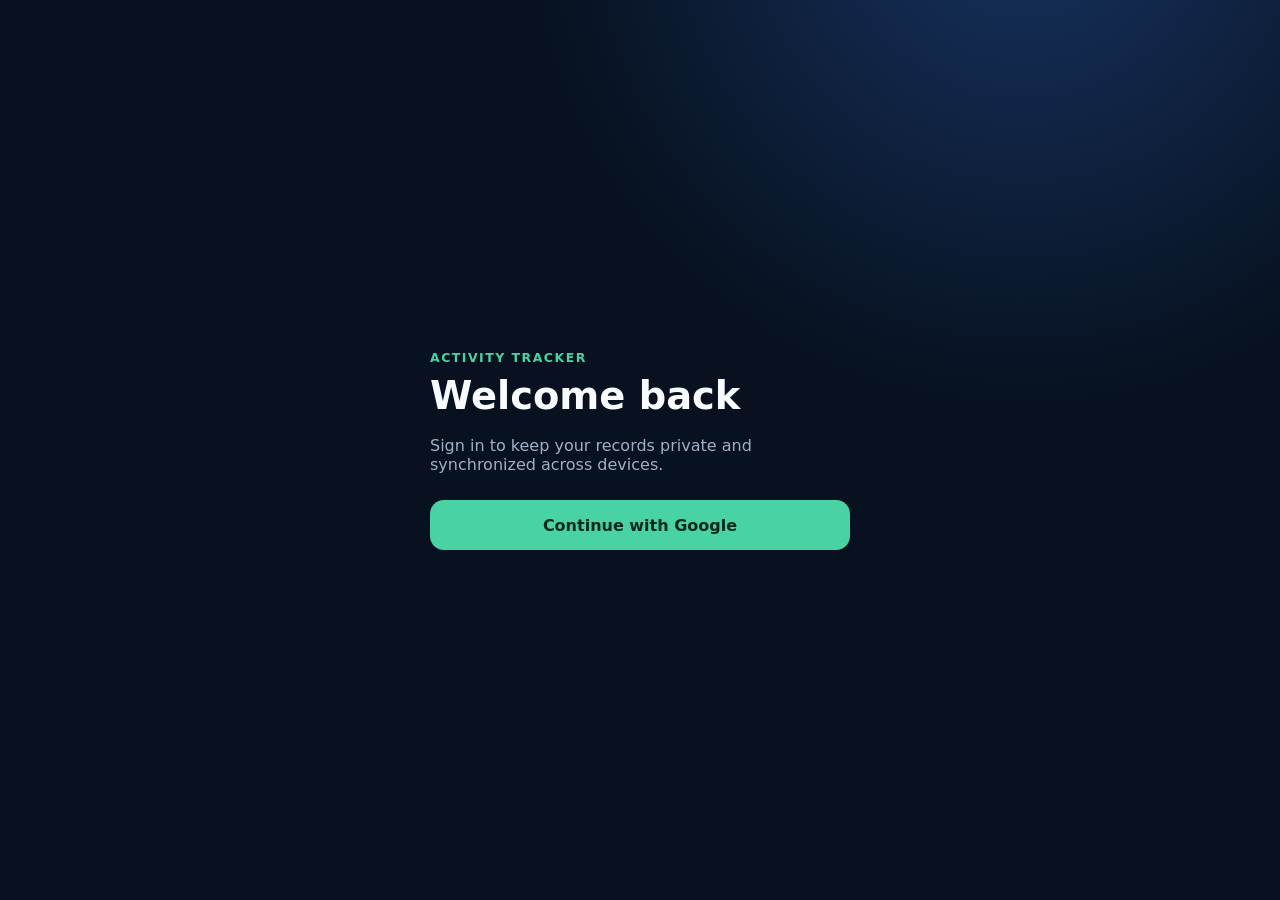
<file: index.html>
<!doctype html>
<html lang="en">
<head>
  <meta charset="utf-8">
  <meta name="viewport" content="width=device-width,initial-scale=1,viewport-fit=cover">
  <meta name="theme-color" content="#0b1220">
  <meta name="description" content="Private offline-first activity timestamp tracker">
  <link rel="manifest" href="manifest.json">
  <link rel="icon" href="icons/icon-192.png">
  <link rel="stylesheet" href="style.css?v=11">
  <title>Activity Tracker</title>
</head>
<body>
  <section id="authGate" class="auth-gate" hidden>
    <div class="auth-panel">
      <p class="eyebrow">Activity tracker</p>
      <h1>Welcome back</h1>
      <p class="hero">Sign in to keep your records private and synchronized across devices.</p>
      <button class="btn auth-button" data-auth-login>Continue with Google</button>
    </div>
  </section>

  <main id="appMain" class="app" hidden>
    <header class="topbar">
      <div><p class="eyebrow">Activity tracker</p><h1>Record now</h1></div>
      <div class="status" role="status" aria-live="polite"><span id="statusDot" class="dot"></span><span id="statusText">Starting…</span></div>
    </header>
    <p class="hero">Tap an activity to record now, or use + to choose a time.</p>
    <section class="activities" aria-label="Activities">
      <article class="activity"><button class="record-now" data-activity="Wash" aria-label="Record Wash now"><strong>Wash</strong><span class="latest" data-latest="Wash">Loading…</span></button><button class="add-activity" data-activity="Wash" aria-label="Choose date and time for Wash record">＋</button></article>
      <article class="activity"><button class="record-now" data-activity="Out" aria-label="Record Out now"><strong>Out</strong><span class="latest" data-latest="Out">Loading…</span></button><button class="add-activity" data-activity="Out" aria-label="Choose date and time for Out record">＋</button></article>
      <article class="activity"><button class="record-now" data-activity="Reach" aria-label="Record Reach now"><strong>Reach</strong><span class="latest" data-latest="Reach">Loading…</span></button><button class="add-activity" data-activity="Reach" aria-label="Choose date and time for Reach record">＋</button></article>
      <article class="activity"><button class="record-now" data-activity="Poop" aria-label="Record Poop now"><strong>Poop</strong><span class="latest" data-latest="Poop">Loading…</span></button><button class="add-activity" data-activity="Poop" aria-label="Choose date and time for Poop record">＋</button></article>
      <article class="activity"><button class="record-now" data-activity="OP" aria-label="Record OP now"><strong>OP</strong><span class="latest" data-latest="OP">Loading…</span></button><button class="add-activity" data-activity="OP" aria-label="Choose date and time for OP record">＋</button></article>
    </section>
    <section class="summary">
      <div class="summary-head"><h2>Today</h2><span class="count" id="todayCount">0 records</span></div>
      <ul class="summary-list" id="summaryList"></ul>
      <div class="summary-actions">
        <button id="syncBtn" class="btn secondary">Sync now</button>
        <button id="resetLocalBtn" class="btn quiet">Reset local data</button>
      </div>
      <div class="account-row"><span id="accountLabel"></span><button id="signOutBtn" class="text-button">Sign out</button></div>
    </section>
  </main>

  <nav id="appNav" class="nav" aria-label="Bottom navigation" hidden>
    <a href="index.html" class="active">●<span>Record</span></a>
    <a href="report.html">▥<span>Reports</span></a>
  </nav>

  <div id="pickerBackdrop" class="picker-backdrop" hidden>
    <section id="timePicker" class="picker-dialog" role="dialog" aria-modal="true" aria-labelledby="pickerTitle">
      <div id="timePickerView">
        <header class="picker-header">
          <div><p class="eyebrow">New record</p><h2 id="pickerTitle">Choose a time</h2></div>
          <button id="closePickerBtn" class="icon-button" type="button" aria-label="Close time picker">×</button>
        </header>
        <p id="pickerActivity" class="picker-activity"></p>
        <div class="wheel-wrap">
          <div class="selection-band" aria-hidden="true"></div>
          <div id="hourWheel" class="time-wheel" role="listbox" tabindex="0" aria-label="Hour"></div>
          <span class="time-separator" aria-hidden="true">:</span>
          <div id="minuteWheel" class="time-wheel" role="listbox" tabindex="0" aria-label="Minute"></div>
        </div>
        <p id="selectedTimeAnnouncement" class="sr-only" aria-live="polite"></p>
        <button id="openCalendarBtn" class="date-control" type="button">
          <span><small>Date</small><strong id="selectedDateLabel">Today</strong></span><span aria-hidden="true">›</span>
        </button>
        <div class="picker-actions">
          <button id="cancelPickerBtn" class="btn quiet" type="button">Cancel</button>
          <button id="confirmPickerBtn" class="btn" type="button">Confirm</button>
        </div>
      </div>

      <div id="calendarView" hidden>
        <header class="picker-header">
          <button id="calendarBackBtn" class="icon-button back-button" type="button" aria-label="Back to time picker">‹</button>
          <div><p class="eyebrow">Advanced date</p><h2 id="calendarTitle">Choose a date</h2></div>
        </header>
        <div class="calendar-toolbar">
          <button id="previousMonthBtn" class="icon-button" type="button" aria-label="Previous month">‹</button>
          <strong id="calendarMonthLabel"></strong>
          <button id="nextMonthBtn" class="icon-button" type="button" aria-label="Next month">›</button>
        </div>
        <div class="calendar-weekdays" aria-hidden="true"><span>Sun</span><span>Mon</span><span>Tue</span><span>Wed</span><span>Thu</span><span>Fri</span><span>Sat</span></div>
        <div id="calendarGrid" class="calendar-grid" role="grid" aria-labelledby="calendarTitle"></div>
        <button id="calendarDoneBtn" class="btn calendar-done" type="button">Back to time</button>
      </div>
    </section>
  </div>
  <div class="toast" id="toast" role="status" aria-live="polite"></div>
  <script src="vendor/supabase.js?v=11"></script>
  <script src="config.js?v=11"></script>
  <script src="auth.js?v=11"></script>
  <script src="db.js?v=11"></script>
  <script src="sync.js?v=11"></script>
  <script src="app.js?v=11"></script>
</body>
</html>
</file>
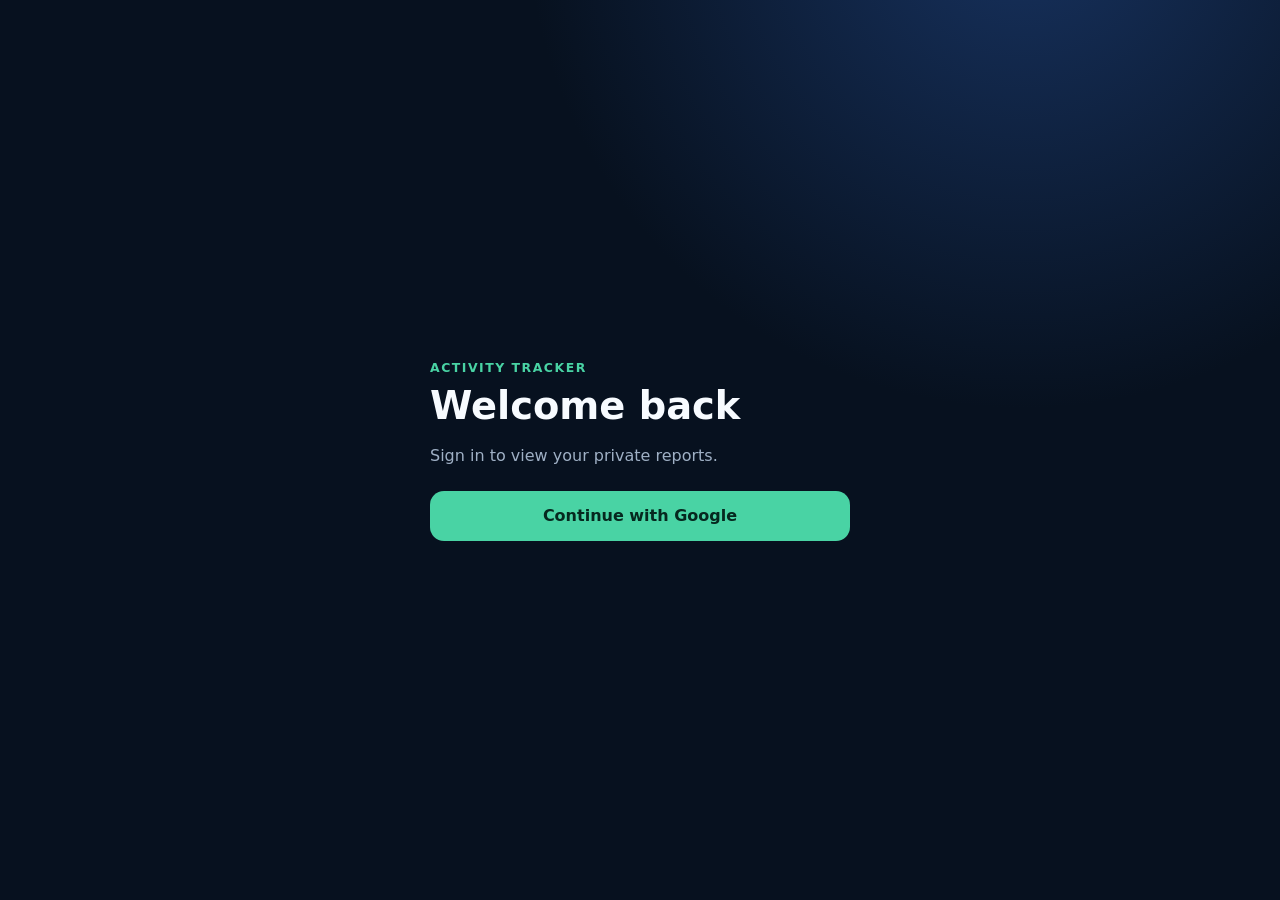
<file: report.html>
<!doctype html>
<html lang="en">
<head>
  <meta charset="utf-8">
  <meta name="viewport" content="width=device-width,initial-scale=1,viewport-fit=cover">
  <meta name="theme-color" content="#0b1220">
  <meta name="description" content="Private activity tracker reports">
  <link rel="manifest" href="manifest.json">
  <link rel="icon" href="icons/icon-192.png">
  <link rel="stylesheet" href="style.css?v=11">
  <title>Reports · Activity Tracker</title>
</head>
<body>
  <section id="authGate" class="auth-gate" hidden>
    <div class="auth-panel">
      <p class="eyebrow">Activity tracker</p>
      <h1>Welcome back</h1>
      <p class="hero">Sign in to view your private reports.</p>
      <button class="btn auth-button" data-auth-login>Continue with Google</button>
    </div>
  </section>

  <main id="reportMain" class="app" hidden>
    <header><p class="eyebrow">Insights</p><h1>Reports</h1><p class="hero">Times use HHMM values. Frequency activities use counts.</p></header>
    <div class="filters">
      <div class="segmented" aria-label="Period"><button data-range="week" class="active">Week</button><button data-range="month">Month</button><button data-range="year">Year</button></div>
      <select id="chartType" aria-label="Chart style"><option value="scatter">Scatter / bar</option><option value="line">Line / bar</option><option value="stacked">Scatter / stacked</option></select>
    </div>
    <div id="charts"></div>
  </main>

  <nav id="appNav" class="nav" aria-label="Bottom navigation" hidden>
    <a href="index.html">●<span>Record</span></a>
    <a href="report.html" class="active">▥<span>Reports</span></a>
  </nav>
  <script src="vendor/chart.umd.js?v=11"></script>
  <script src="vendor/supabase.js?v=11"></script>
  <script src="config.js?v=11"></script>
  <script src="auth.js?v=11"></script>
  <script src="db.js?v=11"></script>
  <script src="sync.js?v=11"></script>
  <script src="charts.js?v=11"></script>
</body>
</html>
</file>
<file: style.css>
:root{color-scheme:dark;--bg:#07111f;--surface:#101c2e;--surface2:#16253b;--text:#f7fbff;--muted:#9fb0c5;--accent:#49d3a4;--accent2:#66a5ff;--danger:#ff7788;--line:#243852;--shadow:0 12px 30px #0005}*{box-sizing:border-box}html{font-family:Inter,ui-sans-serif,system-ui,-apple-system,"Segoe UI",sans-serif;background:var(--bg);color:var(--text);-webkit-tap-highlight-color:transparent}body{margin:0;min-height:100vh;background:radial-gradient(circle at 80% -10%,#17325f 0,transparent 35%),var(--bg)}button,select,input{font:inherit}.app{width:min(100%,720px);margin:auto;padding:calc(env(safe-area-inset-top) + 18px) 16px calc(92px + env(safe-area-inset-bottom))}.topbar{display:flex;align-items:center;justify-content:space-between;gap:12px}.eyebrow{margin:0;color:var(--accent);font-size:.78rem;font-weight:800;letter-spacing:.12em;text-transform:uppercase}h1{font-size:clamp(1.65rem,7vw,2.4rem);margin:.2rem 0}.status{display:flex;align-items:center;gap:7px;color:var(--muted);font-size:.82rem}.dot{width:9px;height:9px;border-radius:50%;background:var(--accent);box-shadow:0 0 0 5px #49d3a41b}.dot.offline{background:var(--danger);box-shadow:0 0 0 5px #ff77881b}.hero{margin:18px 0;color:var(--muted)}.activities{display:grid;gap:12px}.activity{position:relative;width:100%;min-height:92px;border:1px solid var(--line);border-radius:22px;background:linear-gradient(135deg,var(--surface2),var(--surface));color:var(--text);text-align:left;box-shadow:var(--shadow);overflow:hidden}.record-now{display:block;width:calc(100% - 72px);min-height:90px;padding:18px 8px 18px 20px;border:0;background:transparent;color:var(--text);text-align:left;touch-action:manipulation}.record-now:active{background:#ffffff08}.record-now:disabled{opacity:.65}.activity strong{display:block;font-size:1.35rem}.add-activity{position:absolute;right:14px;top:50%;translate:0 -50%;display:grid;place-items:center;width:52px;height:52px;border:1px solid #49d3a455;border-radius:17px;background:#49d3a414;color:var(--accent);font-size:1.8rem;font-weight:500;line-height:1;touch-action:manipulation}.add-activity:active{scale:.94}.latest{display:block;margin-top:8px;color:var(--muted);font-size:.88rem}.summary,.panel{margin-top:20px;padding:18px;border:1px solid var(--line);border-radius:22px;background:#0d1929cc}.summary-head,.toolbar{display:flex;align-items:center;justify-content:space-between;gap:10px}.summary h2,.panel h2{font-size:1.06rem;margin:0}.count{color:var(--accent);font-weight:800}.summary-list{list-style:none;padding:0;margin:12px 0 0}.summary-list li{display:flex;justify-content:space-between;padding:10px 0;border-top:1px solid var(--line);color:var(--muted)}.summary-list b{color:var(--text)}.nav{position:fixed;z-index:20;bottom:0;left:50%;transform:translateX(-50%);width:min(100%,720px);display:grid;grid-template-columns:1fr 1fr;padding:10px 16px calc(10px + env(safe-area-inset-bottom));background:#07111fee;backdrop-filter:blur(18px);border-top:1px solid var(--line)}.nav a{display:grid;place-items:center;gap:2px;padding:10px;border-radius:16px;color:var(--muted);text-decoration:none;font-weight:700}.nav a.active{background:var(--surface2);color:var(--accent)}.toast{position:fixed;z-index:80;left:50%;bottom:calc(90px + env(safe-area-inset-bottom));transform:translate(-50%,20px);width:min(calc(100% - 32px),520px);padding:14px 16px;border-radius:16px;background:#eafdf6;color:#073d2e;font-weight:800;opacity:0;pointer-events:none;transition:.25s}.toast.show{opacity:1;transform:translate(-50%,0)}.filters{display:grid;grid-template-columns:1fr 1fr;gap:10px;margin:16px 0}.segmented{display:flex;padding:4px;background:var(--surface);border-radius:14px}.segmented button{border:0;background:transparent;color:var(--muted);padding:9px 10px;border-radius:10px;flex:1}.segmented button.active{background:var(--surface2);color:var(--text)}select{width:100%;border:1px solid var(--line);border-radius:14px;padding:11px;background:var(--surface);color:var(--text)}.chart-card{margin:14px 0;padding:14px;border:1px solid var(--line);border-radius:20px;background:var(--surface)}.chart-card h2{margin:2px 4px 12px;font-size:1.05rem}.chart-wrap{height:250px}.stats{display:grid;grid-template-columns:1fr 1fr;gap:8px;margin-top:12px}.stat{padding:10px;border-radius:12px;background:var(--surface2);color:var(--muted);font-size:.78rem}.stat b{display:block;margin-top:3px;color:var(--text);font-size:1rem}.empty{text-align:center;color:var(--muted);padding:30px 5px}.btn{border:0;border-radius:14px;padding:11px 14px;background:var(--accent);color:#06281f;font-weight:800}.btn.secondary{background:var(--surface2);color:var(--text)}button:focus-visible,[tabindex="0"]:focus-visible{outline:3px solid var(--accent2);outline-offset:3px}@media(min-width:620px){.activities{grid-template-columns:1fr 1fr}.activity:last-child{grid-column:1/-1}.app{padding-left:24px;padding-right:24px}}@media(prefers-reduced-motion:reduce){*{scroll-behavior:auto!important;transition:none!important}}
[hidden]{display:none!important}.auth-gate{min-height:100vh;display:grid;place-items:center;padding:32px 20px}.auth-panel{width:min(100%,420px)}.auth-panel h1{margin-top:8px}.auth-button{width:100%;min-height:50px;margin-top:8px}.summary-actions{display:grid;grid-template-columns:1fr 1fr;gap:10px;margin-top:14px}.btn.quiet{border:1px solid var(--line);background:transparent;color:var(--muted)}.account-row{display:flex;align-items:center;justify-content:space-between;gap:12px;margin-top:15px;padding-top:14px;border-top:1px solid var(--line);color:var(--muted);font-size:.82rem}.account-row span{min-width:0;overflow:hidden;text-overflow:ellipsis;white-space:nowrap}.text-button{border:0;background:transparent;color:var(--accent);font-weight:800;padding:8px;white-space:nowrap}@media(max-width:380px){.summary-actions{grid-template-columns:1fr}}
.modal-open{overflow:hidden}.picker-backdrop{position:fixed;z-index:70;inset:0;display:grid;align-items:end;padding:16px;background:#020811c9;backdrop-filter:blur(9px)}.picker-dialog{width:min(100%,440px);max-height:calc(100dvh - env(safe-area-inset-top) - 24px);margin:0 auto;padding:22px 20px calc(20px + env(safe-area-inset-bottom));overflow:auto;border:1px solid var(--line);border-radius:26px;background:linear-gradient(160deg,#14243a,#0d1929 75%);box-shadow:0 24px 70px #000b}.picker-header{display:flex;align-items:center;justify-content:space-between;gap:14px}.picker-header h2{margin:4px 0 0;font-size:1.35rem}.picker-activity{margin:10px 0 2px;color:var(--muted);font-weight:800}.icon-button{display:grid;place-items:center;flex:0 0 auto;width:44px;height:44px;padding:0;border:1px solid var(--line);border-radius:14px;background:var(--surface2);color:var(--text);font-size:1.65rem}.icon-button:disabled{opacity:.3}.wheel-wrap{--wheel-height:260px;position:relative;display:grid;grid-template-columns:1fr auto 1fr;align-items:center;width:min(100%,290px);height:var(--wheel-height);margin:6px auto 12px}.selection-band{position:absolute;z-index:0;top:50%;left:0;right:0;height:52px;translate:0 -50%;border:1px solid #49d3a43d;border-radius:15px;background:#49d3a413;pointer-events:none}.time-wheel{position:relative;z-index:1;height:var(--wheel-height);padding-block:104px;overflow-x:hidden;overflow-y:auto;scroll-snap-type:y mandatory;overscroll-behavior:contain;scrollbar-width:none;touch-action:pan-y;mask-image:linear-gradient(transparent 0,#000 27%,#000 73%,transparent 100%)}.time-wheel::-webkit-scrollbar{display:none}.wheel-option{display:grid;place-items:center;height:52px;scroll-snap-align:center;color:var(--muted);font-size:1.45rem;font-variant-numeric:tabular-nums;cursor:pointer;transition:color .15s,transform .15s}.wheel-option.selected{color:var(--text);font-size:2rem;font-weight:800;transform:scale(1.05)}.time-separator{position:relative;z-index:2;font-size:2rem;font-weight:900;color:var(--accent)}.date-control{display:flex;align-items:center;justify-content:space-between;width:100%;min-height:64px;margin-top:4px;padding:10px 14px;border:1px solid var(--line);border-radius:16px;background:var(--surface);color:var(--text);text-align:left}.date-control small{display:block;margin-bottom:3px;color:var(--muted)}.date-control strong{font-size:1rem}.date-control>span:last-child{color:var(--accent);font-size:1.7rem}.picker-actions{display:grid;grid-template-columns:1fr 1fr;gap:10px;margin-top:16px}.picker-actions .btn{min-height:48px}.calendar-toolbar{display:grid;grid-template-columns:44px 1fr 44px;align-items:center;gap:10px;margin:22px 0 14px;text-align:center}.calendar-weekdays,.calendar-grid{display:grid;grid-template-columns:repeat(7,1fr);gap:5px}.calendar-weekdays{margin-bottom:7px;color:var(--muted);font-size:.7rem;font-weight:800;text-align:center}.calendar-day,.calendar-blank{aspect-ratio:1;min-width:0}.calendar-day{border:1px solid transparent;border-radius:12px;background:transparent;color:var(--text);font-weight:700}.calendar-day:hover:not(:disabled){background:var(--surface2)}.calendar-day.today{border-color:var(--accent)}.calendar-day.selected{background:var(--accent);color:#06281f}.calendar-day:disabled{color:#657387;opacity:.35}.calendar-done{width:100%;min-height:48px;margin-top:18px}.back-button{margin-right:2px}.sr-only{position:absolute!important;width:1px!important;height:1px!important;padding:0!important;margin:-1px!important;overflow:hidden!important;clip:rect(0,0,0,0)!important;white-space:nowrap!important;border:0!important}@media(min-width:560px){.picker-backdrop{align-items:center}.picker-dialog{padding:24px;border-radius:28px}}@media(max-height:650px){.wheel-wrap{--wheel-height:208px}.time-wheel{padding-block:78px}}
</file>
